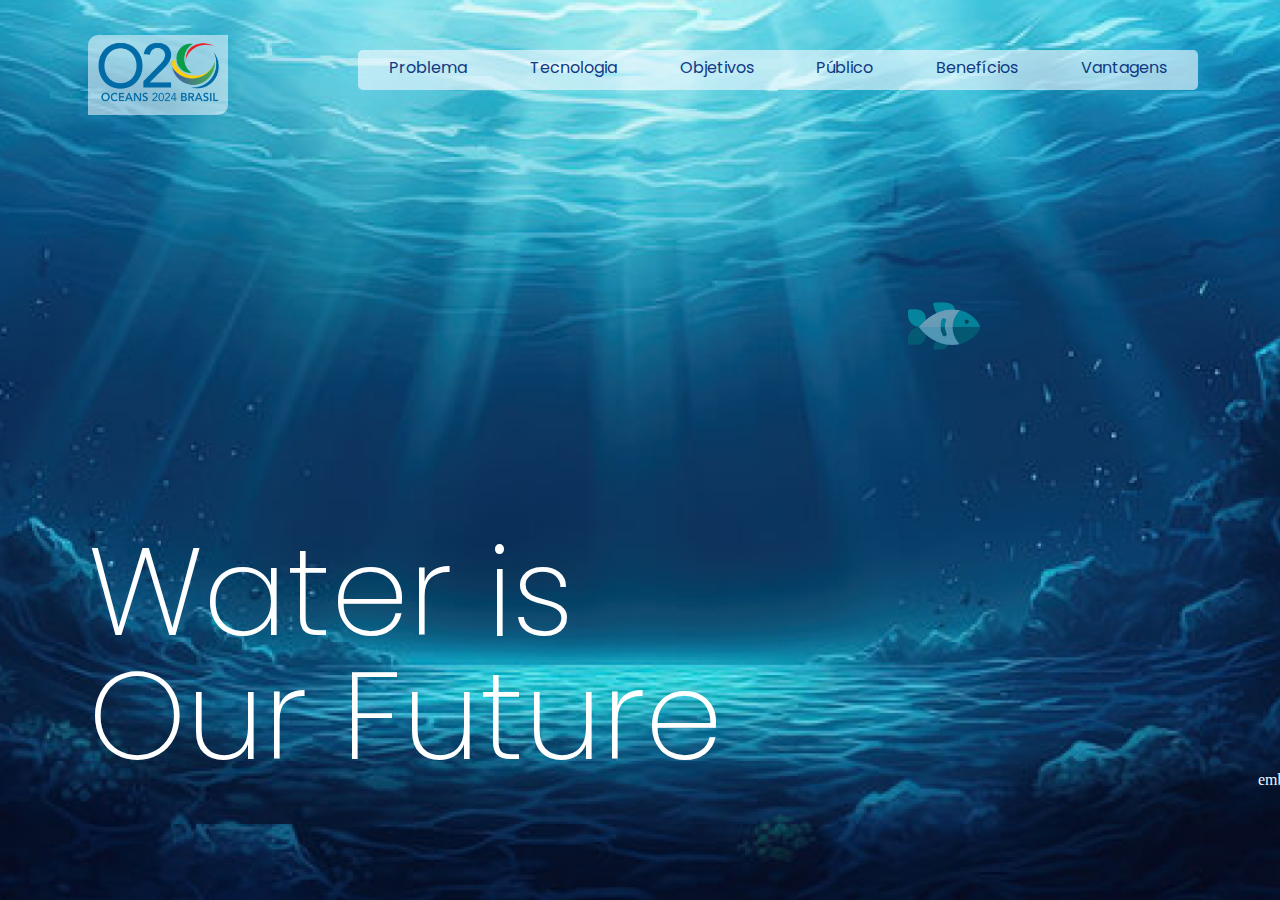
<file: index.html>
<!DOCTYPE html>
<html lang="en">
<head>
    <meta charset="UTF-8">
    <meta name="viewport" content="width=device-width, initial-scale=1.0">
    <link rel="stylesheet" href="./src/css/styles.css">
    <title>Blue economy</title>
</head>
<body>
    <div class="background-container">
        <img src="./src/img/image 1.png" alt="ocean-underwater-background" class="background-image">
    </div>

    <div class="navbar">

        <div class="logo-container">
            <a href="./index.html"><img src="./src/img/o20_logo.png" alt="O20-logo" id="logo"></a>
        </div>

        <div class="menu-container">
            <ul>
                <li><a href="./src/html/problema.html" class="menu-link">Problema</a></li>
                <li><a href="./src/html/tecnologia.html" class="menu-link">Tecnologia</a></li>
                <li><a href="./src/html/objetivos.html" class="menu-link">Objetivos</a></li>
                <li><a href="./src/html/publico.html" class="menu-link">Público</a></li>
                <li><a href="./src/html/beneficios.html" class="menu-link">Benefícios</a></li>
                <li><a href="./src/html/vantagens.html" class="menu-link">Vantagens</a></li>
            </ul>
        </div>

    </div>
    <div class="main-content">
        <h1 id="hero-title">Water is<br>Our Future</h1>
        <div class="content">
            <p class="centered-text">www.g20.org</p>
            <p class="centered-text">www.fiap.com.br</p>
            <p class="centered-text">embracefiap@gmail.com</p>
            <p class="centered-text">&copy; Todos os Direitos Reservados</p>
        </div>
    </div>
    <div>
        <img src="./src/img/fish2.png" id="fish">
    </div>
    
    <script src="./src/js/script.js"></script>
</body>
</html>
</file>
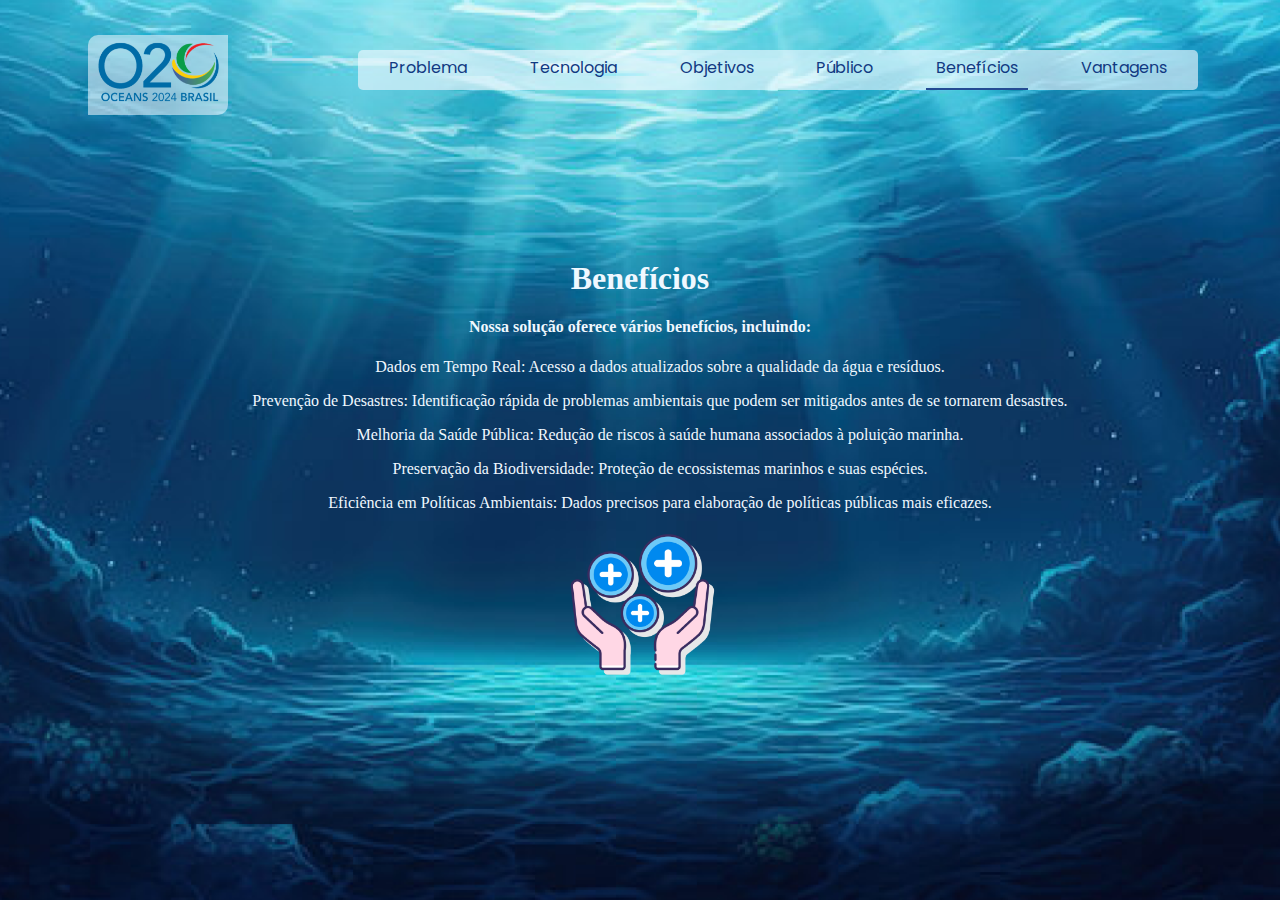
<file: src/html/beneficios.html>
<!DOCTYPE html>
<html lang="en">
<head>
    <meta charset="UTF-8">
    <meta name="viewport" content="width=device-width, initial-scale=1.0">
    <link rel="stylesheet" href="../css/styles.css">
    <title>Blue economy</title>
</head>
<body>
    <div class="background-container">
        <img src="../img/image 1.png" alt="ocean-underwater-background" class="background-image">
    </div>

    <div class="navbar">

        <div class="logo-container">
            <a href="/o20front/index.html"><img src="../img/o20_logo.png" alt="O20-logo" id="logo"></a>
        </div>

        <div class="menu-container">
            <ul>
                <li><a href="../html/problema.html" class="menu-link">Problema</a></li>
                <li><a href="../html/tecnologia.html" class="menu-link">Tecnologia</a></li>
                <li><a href="../html/objetivos.html" class="menu-link">Objetivos</a></li>
                <li><a href="../html/publico.html" class="menu-link">Público</a></li>
                <li><a href="../html/beneficios.html" class="menu-link">Benefícios</a></li>
                <li><a href="../html/vantagens.html" class="menu-link">Vantagens</a></li>
            </ul>
        </div>

    </div>

    <div class="beneficio-content">
        <h1 id="ben-title">Benefícios</h1>
        <h4>Nossa solução oferece vários benefícios, incluindo:</h4>
        <ul>
            Dados em Tempo Real: Acesso a dados atualizados sobre a
            qualidade da água e resíduos.
        </ul>
        <ul>
            Prevenção de Desastres: Identificação rápida de problemas ambientais
        que podem ser mitigados antes de se tornarem desastres.
        </ul>
        <ul>
            Melhoria da Saúde Pública: Redução de riscos à saúde humana
        associados à poluição marinha.
        </ul>
        <ul>
            Preservação da Biodiversidade: Proteção de ecossistemas marinhos
        e suas espécies.
        </ul>
        <ul>
            Eficiência em Políticas Ambientais: Dados precisos para elaboração
            de políticas públicas mais eficazes. 
        </ul>
        <img src="../img/ben.png" id="ben-img">
    </div>
    <script src="../js/script.js"></script>
</body>
</html>
</file>
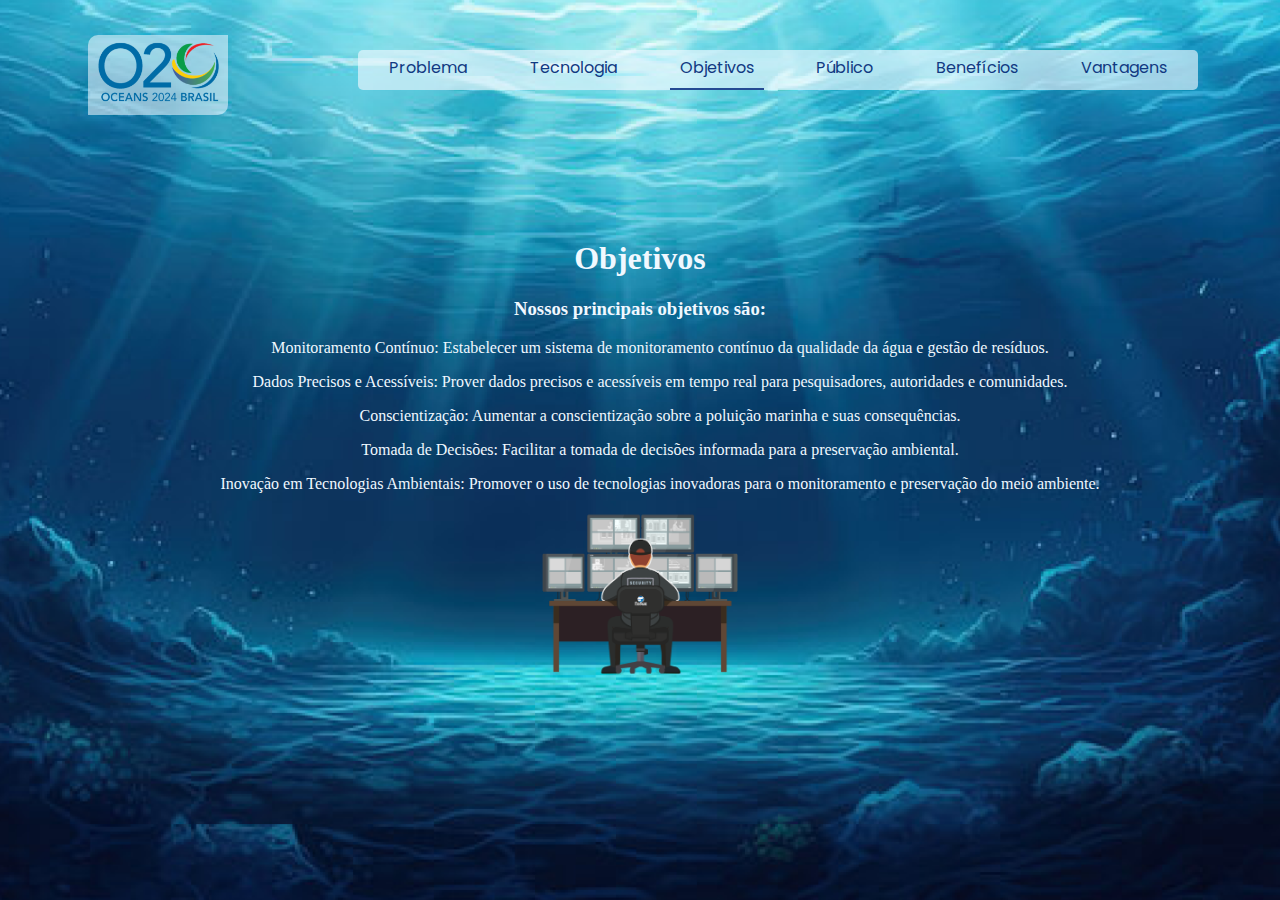
<file: src/html/objetivos.html>
<!DOCTYPE html>
<html lang="en">
<head>
    <meta charset="UTF-8">
    <meta name="viewport" content="width=device-width, initial-scale=1.0">
    <link rel="stylesheet" href="../css/styles.css">
    <title>Blue economy</title>
</head>
<body>
    <div class="background-container">
        <img src="../img/image 1.png" alt="ocean-underwater-background" class="background-image">
    </div>

    <div class="navbar">

        <div class="logo-container">
            <a href="/o20front/index.html"><img src="../img/o20_logo.png" alt="O20-logo" id="logo"></a>
        </div>

        <div class="menu-container">
            <ul>
                <li><a href="../html/problema.html" class="menu-link">Problema</a></li>
                <li><a href="../html/tecnologia.html" class="menu-link">Tecnologia</a></li>
                <li><a href="../html/objetivos.html" class="menu-link">Objetivos</a></li>
                <li><a href="../html/publico.html" class="menu-link">Público</a></li>
                <li><a href="../html/beneficios.html" class="menu-link">Benefícios</a></li>
                <li><a href="../html/vantagens.html" class="menu-link">Vantagens</a></li>
            </ul>
        </div>

    </div>

    <div class="obj-content">
        <h1 id="obj-title">Objetivos</h1>
        <h3>Nossos principais objetivos são:</h3>
        <ul>Monitoramento Contínuo: Estabelecer um sistema de
        monitoramento contínuo da qualidade da água e gestão de resíduos.</ul>
        <ul>
            Dados Precisos e Acessíveis: Prover dados precisos e acessíveis
        em tempo real para pesquisadores, autoridades e comunidades.
        </ul>
        <ul>
            Conscientização: Aumentar a conscientização sobre a
        poluição marinha e suas consequências.
        </ul>
        <ul>
            Tomada de Decisões: Facilitar a tomada de decisões informada
        para a preservação ambiental.
        </ul>
        <ul>
            Inovação em Tecnologias Ambientais: Promover o uso de
        tecnologias inovadoras para o monitoramento e preservação do meio ambiente.
        </ul>
        <img src="../img/monitoramento.png" id="monitorar-img">
    </div>
    <script src="../js/script.js"></script>
</body>
</html>
</file>
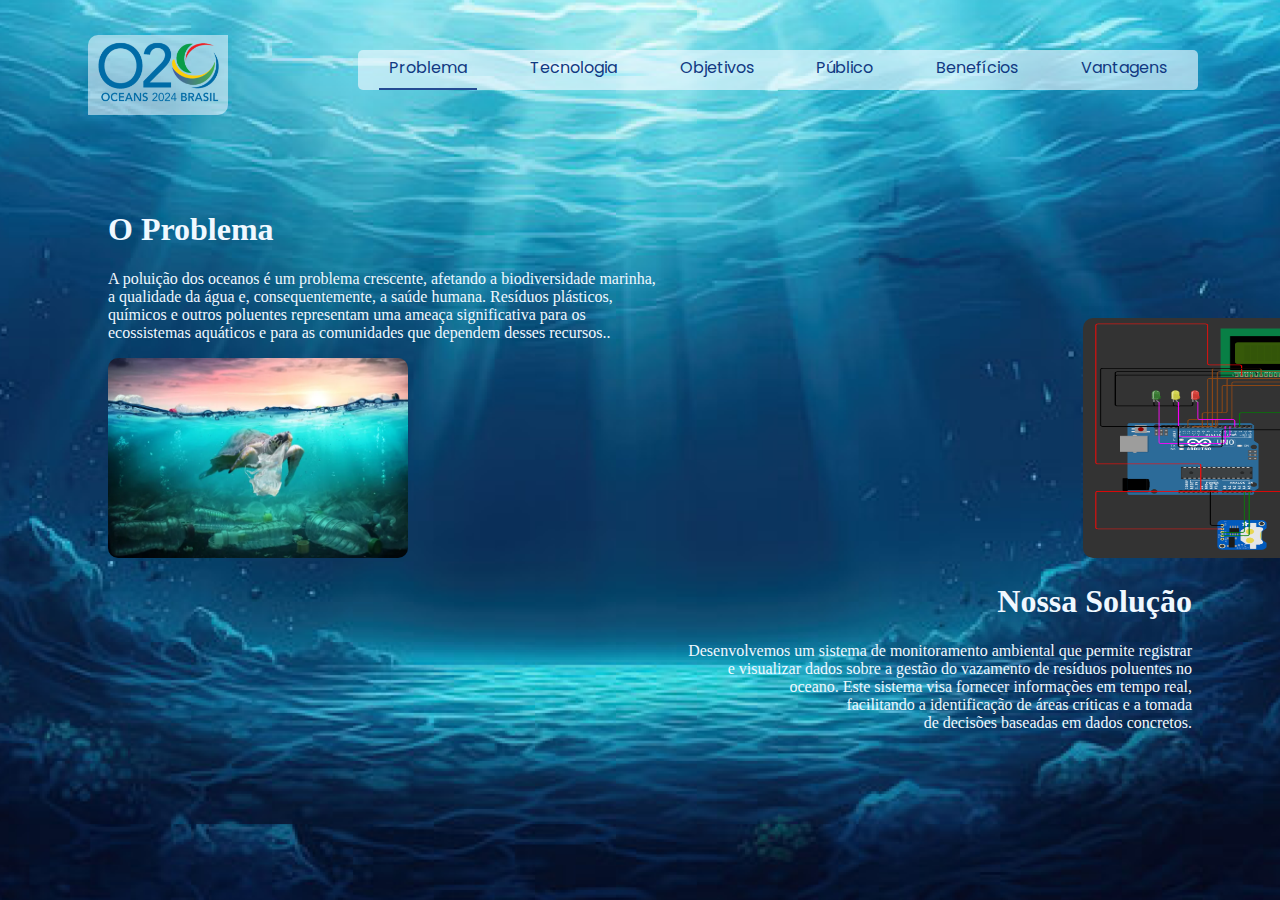
<file: src/html/problema.html>
<!DOCTYPE html>
<html lang="en">
<head>
    <meta charset="UTF-8">
    <meta name="viewport" content="width=device-width, initial-scale=1.0">
    <link rel="stylesheet" href="../css/styles.css">
    <title>Blue economy</title>
</head>
<body>
    <div class="background-container">
        <img src="../img/image 1.png" alt="ocean-underwater-background" class="background-image">
    </div>

    <div class="navbar">

        <div class="logo-container">
            <a href="/o20front/index.html"><img src="../img/o20_logo.png" alt="O20-logo" id="logo"></a>
        </div>

        <div class="menu-container">
            <ul>
                <li><a href="../html/problema.html" class="menu-link">Problema</a></li>
                <li><a href="../html/tecnologia.html" class="menu-link">Tecnologia</a></li>
                <li><a href="../html/objetivos.html" class="menu-link">Objetivos</a></li>
                <li><a href="../html/publico.html" class="menu-link">Público</a></li>
                <li><a href="../html/beneficios.html" class="menu-link">Benefícios</a></li>
                <li><a href="../html/vantagens.html" class="menu-link">Vantagens</a></li>
            </ul>
        </div>

    </div>

    <div class="main-content">

        <div class="problema">
            <h1 id="prob-title">O Problema</h1>
            <p class="problema-content">
                A poluição dos oceanos é um problema crescente,
                afetando a biodiversidade marinha,<br> a qualidade da água e,
                consequentemente, a saúde humana. Resíduos plásticos,<br>
                químicos e outros poluentes representam uma ameaça
                significativa para os<br> ecossistemas aquáticos e para as
                comunidades que dependem desses recursos..
            </p>
            <img src="../img/poluicao.webp" id="poluicao">
        </div>

        <div class="solucao">
            
            <h1 id="sol-title">Nossa Solução</h1>
            <p class="solucao-content">
            Desenvolvemos um sistema de monitoramento ambiental
            que permite registrar<br> e visualizar dados sobre a gestão do vazamento de resíduos poluentes no<br> oceano.
            Este sistema visa fornecer informações em tempo real,<br>
            facilitando a identificação de áreas críticas
            e a tomada<br> de decisões baseadas
            em dados concretos.
            </p>
            <img src="../img/solucao.png" id="img-sol">
        </div>
    </div>
    <script src="../js/script.js"></script>
</body>
</html>
</file>
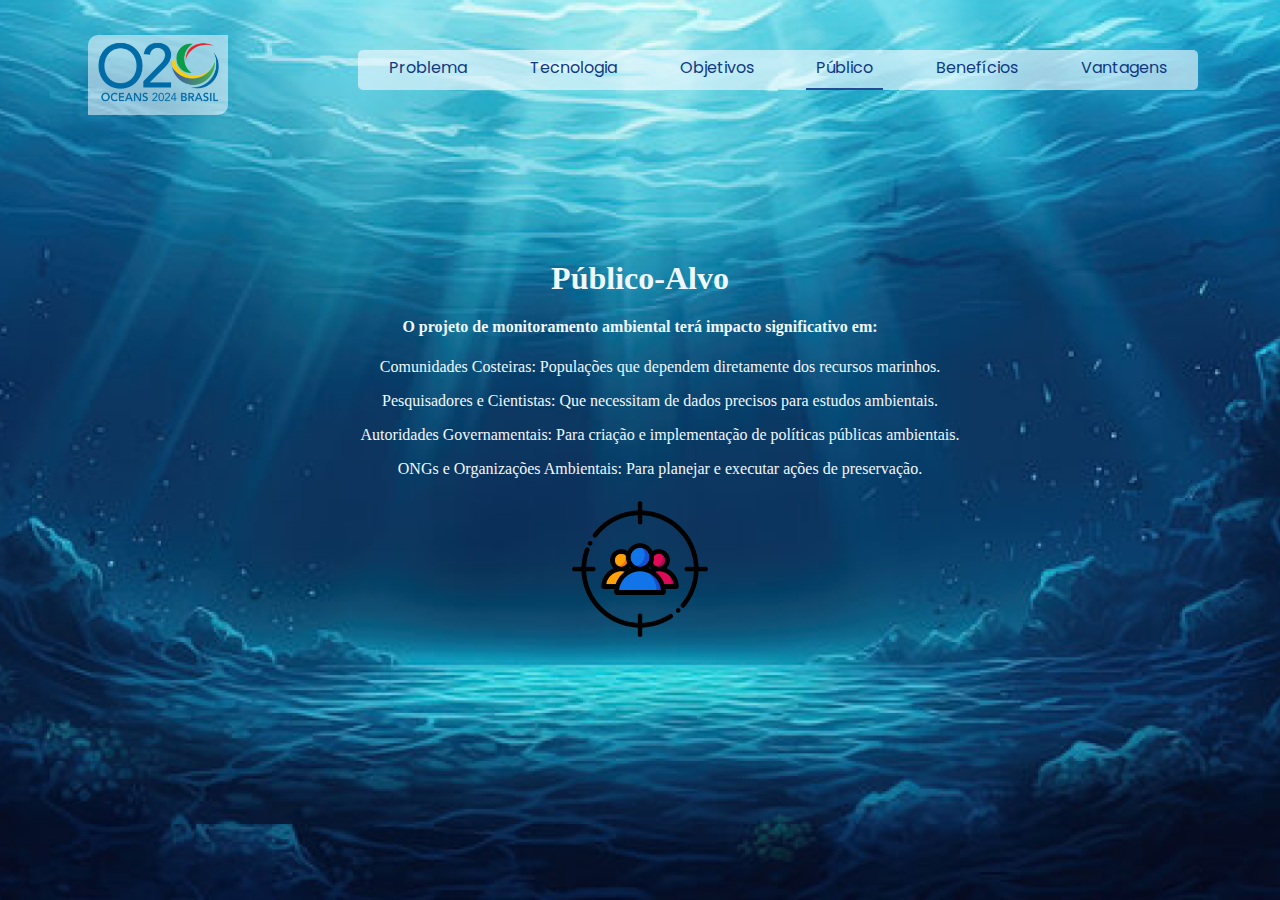
<file: src/html/publico.html>
<!DOCTYPE html>
<html lang="en">
<head>
    <meta charset="UTF-8">
    <meta name="viewport" content="width=device-width, initial-scale=1.0">
    <link rel="stylesheet" href="../css/styles.css">
    <title>Blue economy</title>
</head>
<body>
    <div class="background-container">
        <img src="../img/image 1.png" alt="ocean-underwater-background" class="background-image">
    </div>

    <div class="navbar">

        <div class="logo-container">
            <a href="/o20front/index.html"><img src="../img/o20_logo.png" alt="O20-logo" id="logo"></a>
        </div>

        <div class="menu-container">
            <ul>
                <li><a href="../html/problema.html" class="menu-link">Problema</a></li>
                <li><a href="../html/tecnologia.html" class="menu-link">Tecnologia</a></li>
                <li><a href="../html/objetivos.html" class="menu-link">Objetivos</a></li>
                <li><a href="../html/publico.html" class="menu-link">Público</a></li>
                <li><a href="../html/beneficios.html" class="menu-link">Benefícios</a></li>
                <li><a href="../html/vantagens.html" class="menu-link">Vantagens</a></li>
            </ul>
        </div>

    </div>

    <div class="publico-content">
        <h1 id="pub-title">Público-Alvo</h1>
        <h4>O projeto de monitoramento ambiental terá impacto significativo em:</h4>
        <ul>
            Comunidades Costeiras: Populações que dependem diretamente
        dos recursos marinhos.
        </ul>
        <ul>
            Pesquisadores e Cientistas: Que necessitam de dados precisos para
        estudos ambientais.
        </ul>
        <ul>
            Autoridades Governamentais: Para criação e implementação de
        políticas públicas ambientais.
        </ul>
        <ul>
            ONGs e Organizações Ambientais: Para planejar e executar
        ações de preservação.
        </ul>
        <img src="../img/alvo.png" id="alvo">
    </div>
    <script src="../js/script.js"></script>
</body>
</html>
</file>
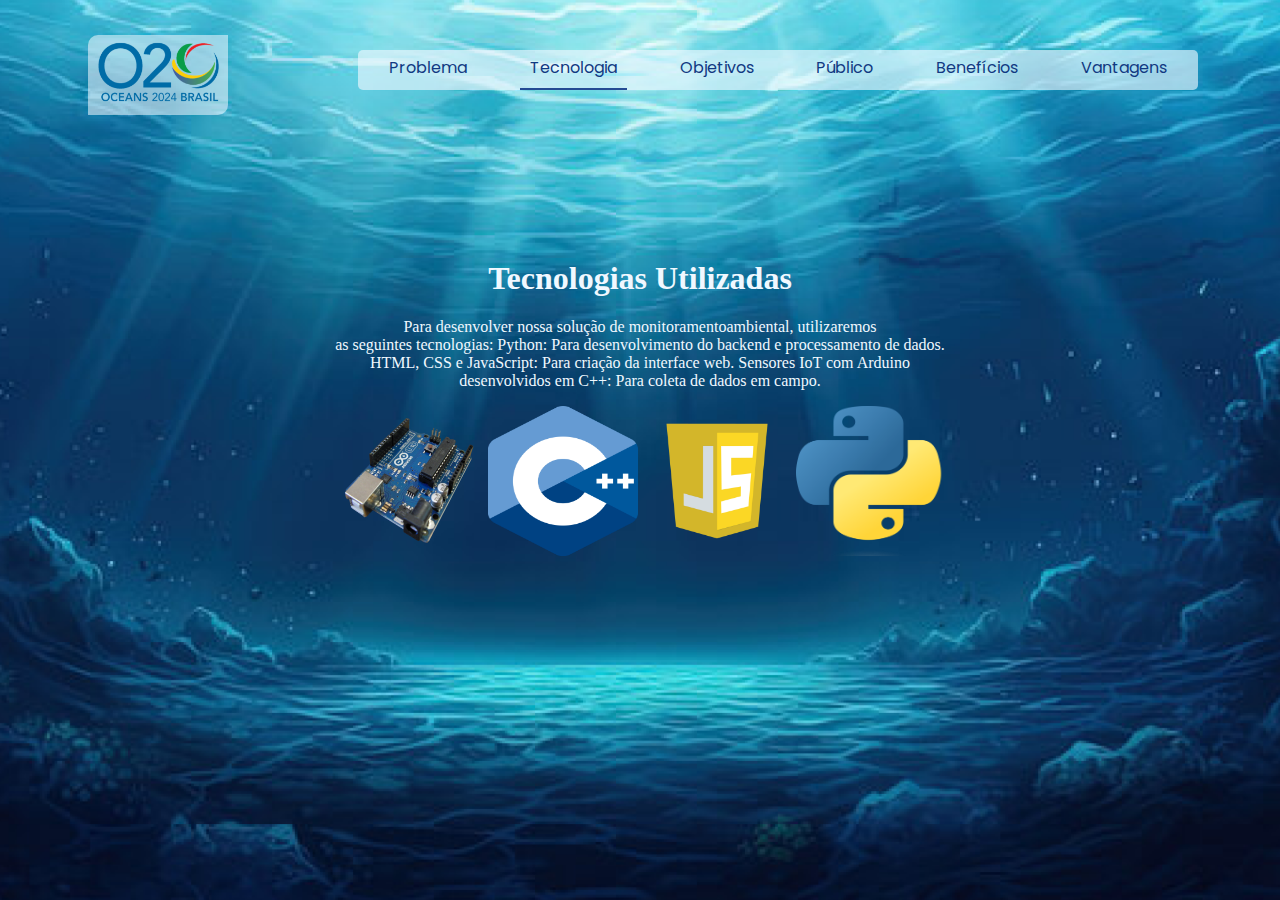
<file: src/html/tecnologia.html>
<!DOCTYPE html>
<html lang="en">
<head>
    <meta charset="UTF-8">
    <meta name="viewport" content="width=device-width, initial-scale=1.0">
    <link rel="stylesheet" href="../css/styles.css">
    <title>Blue economy</title>
</head>
<body>
    <div class="background-container">
        <img src="../img/image 1.png" alt="ocean-underwater-background" class="background-image">
    </div>

    <div class="navbar">

        <div class="logo-container">
            <a href="/o20front/index.html"><img src="../img/o20_logo.png" alt="O20-logo" id="logo"></a>
        </div>

        <div class="menu-container">
            <ul>
                <li><a href="../html/problema.html" class="menu-link">Problema</a></li>
                <li><a href="../html/tecnologia.html" class="menu-link">Tecnologia</a></li>
                <li><a href="../html/objetivos.html" class="menu-link">Objetivos</a></li>
                <li><a href="../html/publico.html" class="menu-link">Público</a></li>
                <li><a href="../html/beneficios.html" class="menu-link">Benefícios</a></li>
                <li><a href="../html/vantagens.html" class="menu-link">Vantagens</a></li>
            </ul>
        </div>

    </div>

    <div class="tecnologia-content">
        <h1 id="tec-title">Tecnologias Utilizadas</h1>
        <p class="tecnologia-content">
            Para desenvolver nossa solução de monitoramentoambiental,
            utilizaremos <br> as seguintes tecnologias:
            Python: Para desenvolvimento do backend e processamento de dados.<br>
            HTML, CSS e JavaScript: Para criação da interface web.
            Sensores IoT com Arduino <br>desenvolvidos em C++: Para coleta de dados em campo.
        </p>
        <img src="../img/arduino.png" id="arduino-img">
        <img src="../img/c++.png" id="c-img">
        <img src="../img/js.webp" id="js-img">
        <img src="../img/py.png" id="py-img">
    </div>
    <script src="../js/script.js"></script>
</body>
</html>
</file>
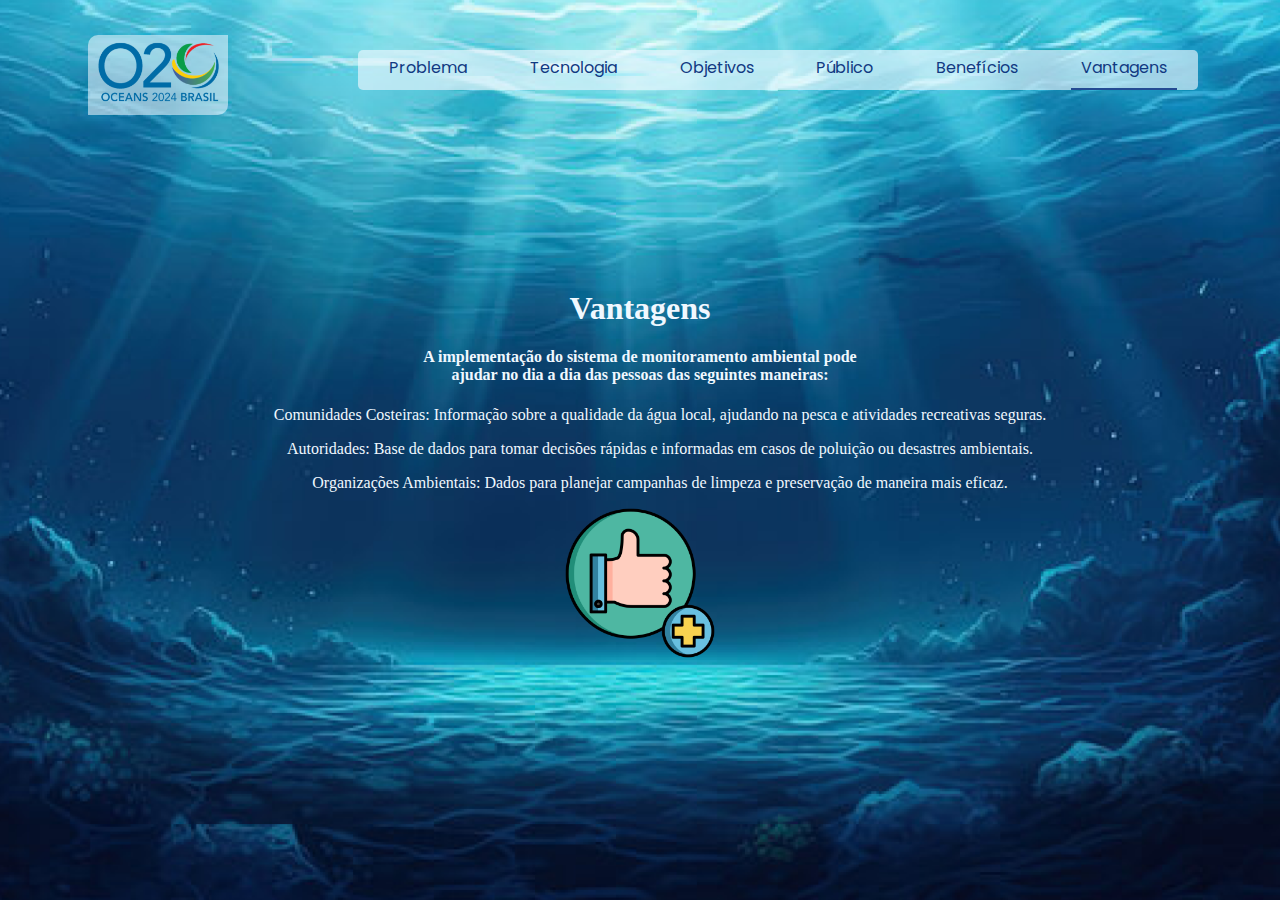
<file: src/html/vantagens.html>
<!DOCTYPE html>
<html lang="en">
<head>
    <meta charset="UTF-8">
    <meta name="viewport" content="width=device-width, initial-scale=1.0">
    <link rel="stylesheet" href="../css/styles.css">
    <title>Blue economy</title>
</head>
<body>
    <div class="background-container">
        <img src="../img/image 1.png" alt="ocean-underwater-background" class="background-image">
    </div>

    <div class="navbar">

        <div class="logo-container">
            <a href="/o20front/index.html"><img src="../img/o20_logo.png" alt="O20-logo" id="logo"></a>
        </div>

        <div class="menu-container">
            <ul>
                <li><a href="../html/problema.html" class="menu-link">Problema</a></li>
                <li><a href="../html/tecnologia.html" class="menu-link">Tecnologia</a></li>
                <li><a href="../html/objetivos.html" class="menu-link">Objetivos</a></li>
                <li><a href="../html/publico.html" class="menu-link">Público</a></li>
                <li><a href="../html/beneficios.html" class="menu-link">Benefícios</a></li>
                <li><a href="../html/vantagens.html" class="menu-link">Vantagens</a></li>
            </ul>
        </div>

    </div>

    <div class="vantagens-content">
        <h1 id="van-title">Vantagens</h1>
        <h4>A implementação do sistema de monitoramento ambiental pode<br>
            ajudar no dia a dia das pessoas das seguintes maneiras:
        </h4>
        <ul>
            Comunidades Costeiras: Informação sobre a qualidade da água local,
            ajudando na pesca e atividades recreativas seguras.
        </ul>
        <ul>
            Autoridades: Base de dados para tomar decisões rápidas e
            informadas em casos de poluição ou desastres ambientais.
        </ul>
        <ul>
            Organizações Ambientais: Dados para planejar campanhas de limpeza
            e preservação de maneira mais eficaz.
        </ul>
        <img src="../img/vant.png" id="vant-img">
    </div>

    <script src="../js/script.js"></script>
</body>
</html>
</file>
<file: src/css/styles.css>
@import url('https://fonts.googleapis.com/css2?family=Poppins:ital,wght@0,100;0,200;0,300;0,400;0,500;0,600;0,700;0,800;0,900;1,100;1,200;1,300;1,400;1,500;1,600;1,700;1,800;1,900&display=swap');

a{
    text-decoration: none;
    color: inherit;
}

.background-container{
    position: absolute;
    top:0; 
    left: 0;
    width: 100%;
    height: 100%;
    z-index: -1;
    overflow: hidden;
}

.background-image{
    position: absolute;
    top: 50%; 
    left: 50%; 
    width: 100%; 
    height: 100%;
    object-fit: cover;
    transform: translate(-50%, -50%);
}

.logo-container{
    position: absolute;
    background-color: rgba(240, 248, 255, 0.56);
    width: 140px;
    height: 80px;
    border-radius: 10px 0px 10px 0px;
    margin-left: 80px;
    margin-top: -15px;
    z-index: 1;
    overflow: hidden;
}
.logo-container:hover{
    position: absolute;
    background-color: rgba(240, 248, 255, 0.783);
    cursor: pointer;
    width: 140px;
    height: 80px;
    border-radius: 10px 0px 10px 0px;
    margin-left: 80px;
    margin-top: -15px;
    z-index: 1;
    overflow: hidden;
}

#logo{
    width: 122px;
    height: 74px;
    position: absolute;
    margin-left: 10px;
    overflow: hidden;
    
}

.menu-container{
    background-color: rgba(240, 248, 255, 0.624);
    height: 40px;
    width: 840px;
    border-radius: 5px;
    padding: 0;
    z-index: 1;
    color: white;
    margin-left: 350px;
    margin-top: 50px;
    /* font-family: ADICIONAR ; */
}

.menu-container:hover{
    background-color: rgba(240, 248, 255, 0.775);
    height: 40px;
    width: 840px;
    border-radius: 5px;
    padding: 0;
    z-index: 1;
    color: white;
    margin-left: 350px;
    margin-top: 50px;
    /* font-family: ADICIONAR ; */
}

/* li{
    color: rgb(27, 85, 123);
    display: inline-block;
    list-style-type: none;
    margin-right: 30px;
    margin-top: 7px;
    font-size: 20px;
    font-family: "Poppins", sans-serif; 
    
}

li:hover{
    color: rgb(16, 114, 179);
    cursor: pointer;
    display: inline-block;
    list-style-type: none;
    margin-right: 30px;
    margin-top: 7px;
    font-size: 20px;
    font-family: "Poppins", sans-serif; 
}

li:active{
    color: rgb(7, 61, 96);
    display: inline-block;
    list-style-type: none;
    margin-right: 30px;
    margin-top: 7px;
    font-size: 20px;
    font-family: "Poppins", sans-serif; 
} */


#hero-title{
    position: absolute;
    color: white;
    margin-top: 440px;
    font-size: 124px;
    font-weight: lighter;
    margin-left: 80px;
    font-family: "Poppins", sans-serif; 
    font-weight: 200;
    line-height: 100%;
    
}

#hero-text{
    color: white;
    font-size: 18px;
    font-weight: lighter;
    margin-top: -399px;
    margin-left: 1000px;
}


.menu-container ul {
    list-style-type: none;
    padding: 0;
    display: flex;
    justify-content: space-around;
}

.menu-container ul li {
    position: relative;
    font-family: "Poppins", sans-serif;
    font-weight: 400;
}

.menu-container ul li a {
    text-decoration: none;
    color: rgb(17, 57, 130);
    padding: 5px 10px;
    position: relative;
    display: inline-block;
}

.menu-container ul li a::after {
    content: '';
    position: absolute;
    left: 0;
    bottom: -5px;
    width: 100%;
    height: 2px;
    background-color: rgb(36, 75, 147);
    transform: scaleX(0);
    transition: transform 0.3s ease;
}

.menu-container ul li a.active::after,
.menu-container ul li a:hover::after {
    transform: scaleX(1);
}

.content {
    position: absolute;
    color: aliceblue;
    text-align: right;
    justify-content: space-around;
    margin-top: 615px;
    margin-left: 1250px;
    
}

.centered-text {
    margin: 10px 0;
}

#fish{
    position:sticky;
    margin-top:200px;
    margin-left: 900px;
    width: 72px; 
    height: 72px;
    opacity: 50%;
}

.problema-content{
    text-align: left;
    margin-left: 100px;
}


#sol-title{
    color: aliceblue;
    position: relative;
    text-align: right;
    padding-right: 80px;
}

.solucao-content{
    color: aliceblue;
    position: relative;
    text-align: right;
    padding-right: 80px;
}

#prob-title{
    color: aliceblue;
    position: relative;
    text-align: left;
    padding-left: 100px;  
    padding-top: 100px;
}

.problema-content{
    color: aliceblue;
    position: relative;
    text-align: left;
    padding-left: -50px;
}

#poluicao{
    position: static;
    width: 300px; 
    height: 200px; 
    margin-left: 100px;
    border-radius: 10px;
}

#img-sol{
    position: absolute;
    width: 300px; 
    height: 240px; 
    margin-top: -430px;
    margin-left: 1075px;
    border-radius: 10px;
}

.tecnologia-content{
    color: aliceblue;
    text-align: center;
}

#tec-title{
    margin-top: 170px;
}

#arduino-img{
    width: 150px;
    height: 150px;
}

#c-img{
    width: 150px;
    height: 150px;
}

#js-img{
    width: 150px;
    height: 150px;
}

#py-img{
    width: 150px;
    height: 150px;
}

.obj-content{
    text-align: center;
    color: aliceblue;
}
#obj-title{
    margin-top: 150px;
}

#monitorar-img{
    width: 230px;
    height: 170px;
}

.publico-content{
    color: aliceblue;
    text-align: center;
}

#pub-title{
    margin-top: 170px;
}

#alvo{
    width: 150px;
    height: 150px;
}

.beneficio-content{
    color:aliceblue;
    text-align: center;
}
#ben-title{
    margin-top: 170px;
}
#ben-img{
    width: 150px;
    height: 150px;
}

.vantagens-content{
    color: aliceblue;
    text-align: center;
}

#van-title{
    margin-top: 200px;
}

#vant-img{
    width: 150px;
    height: 150px;
}
</file>
